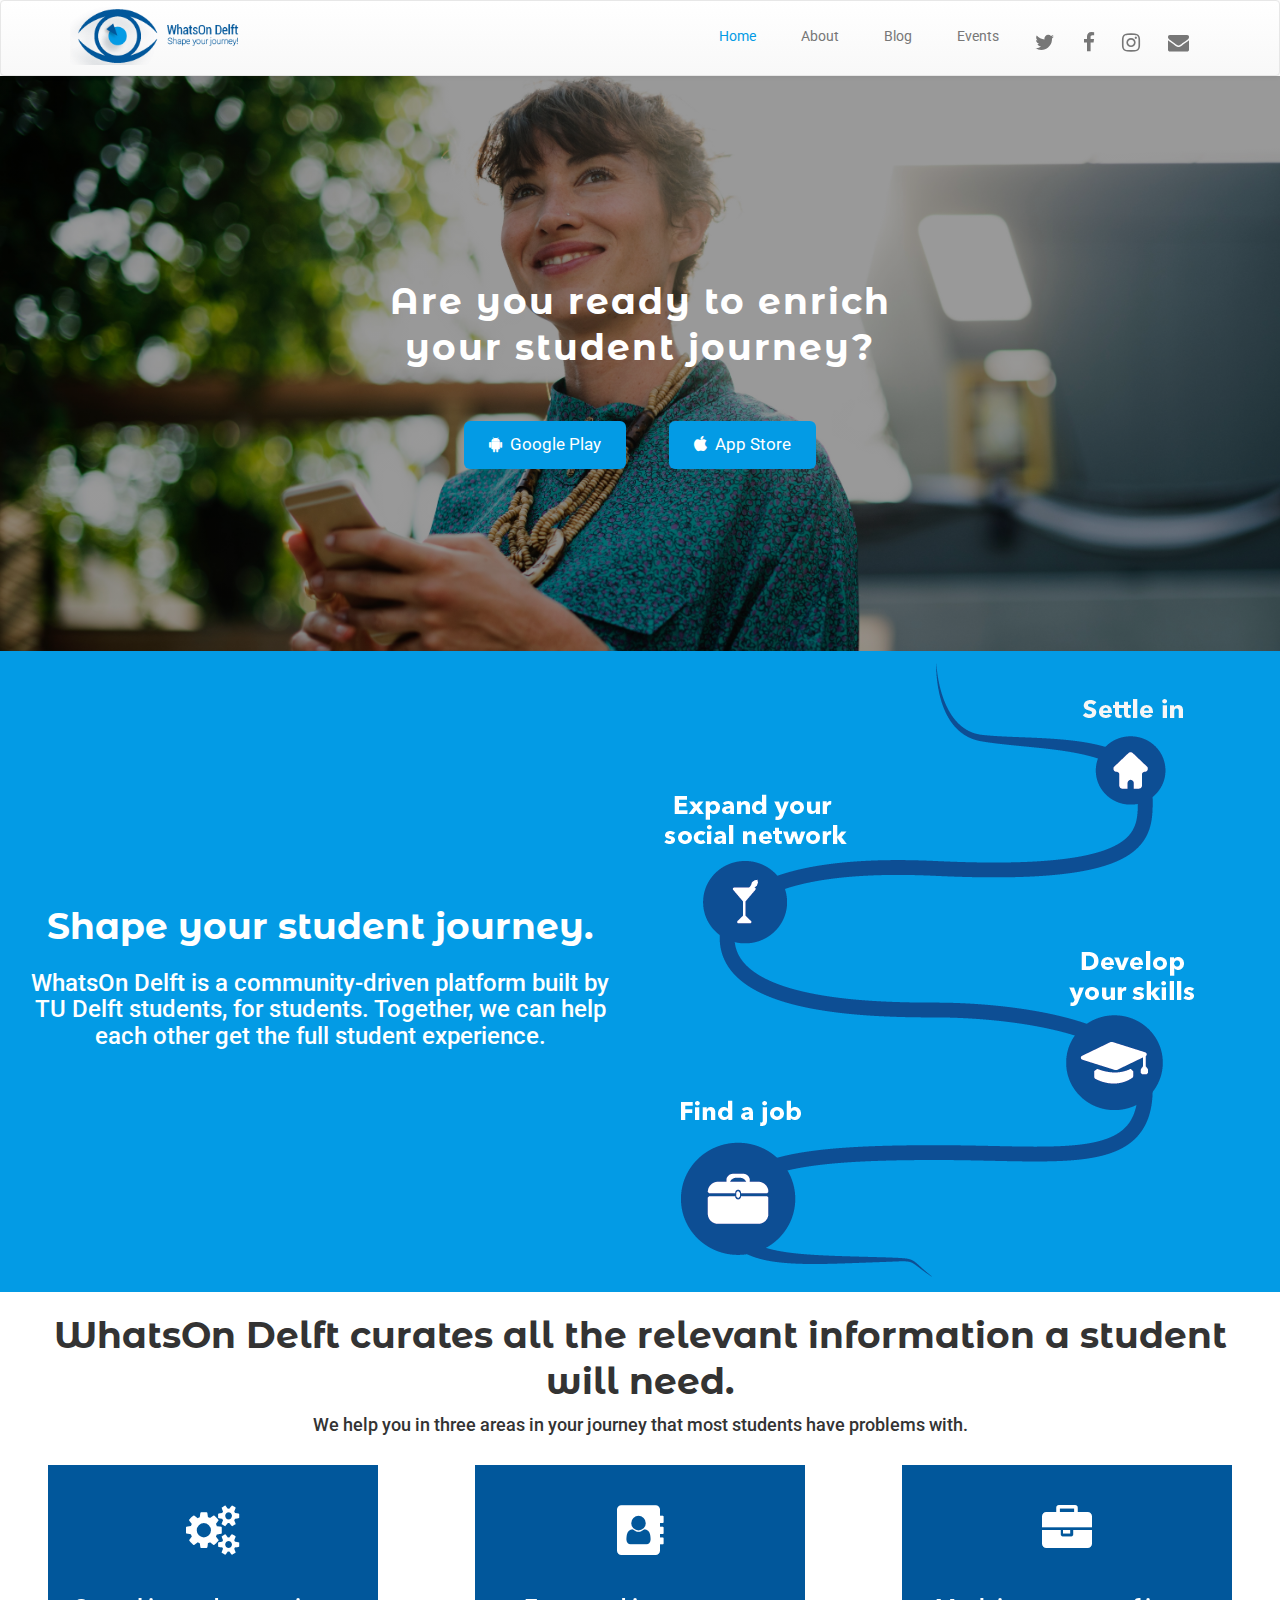
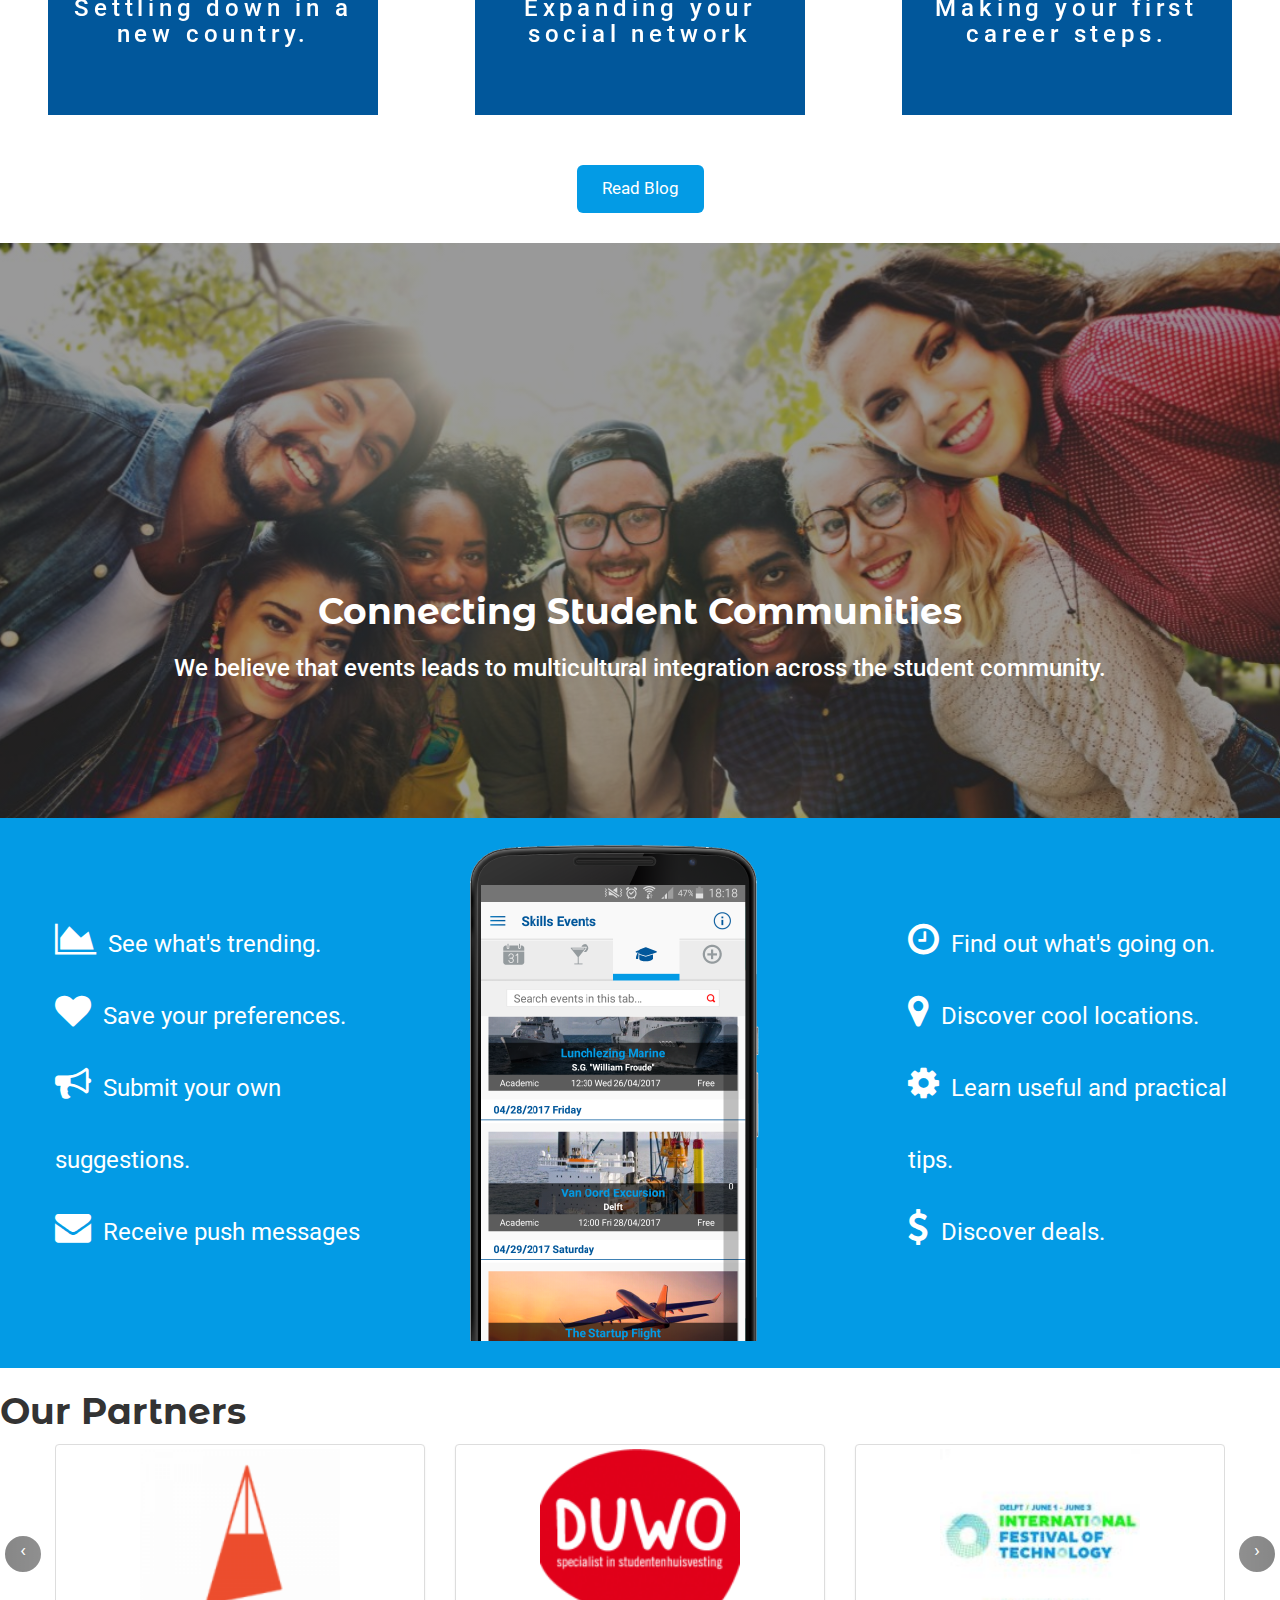
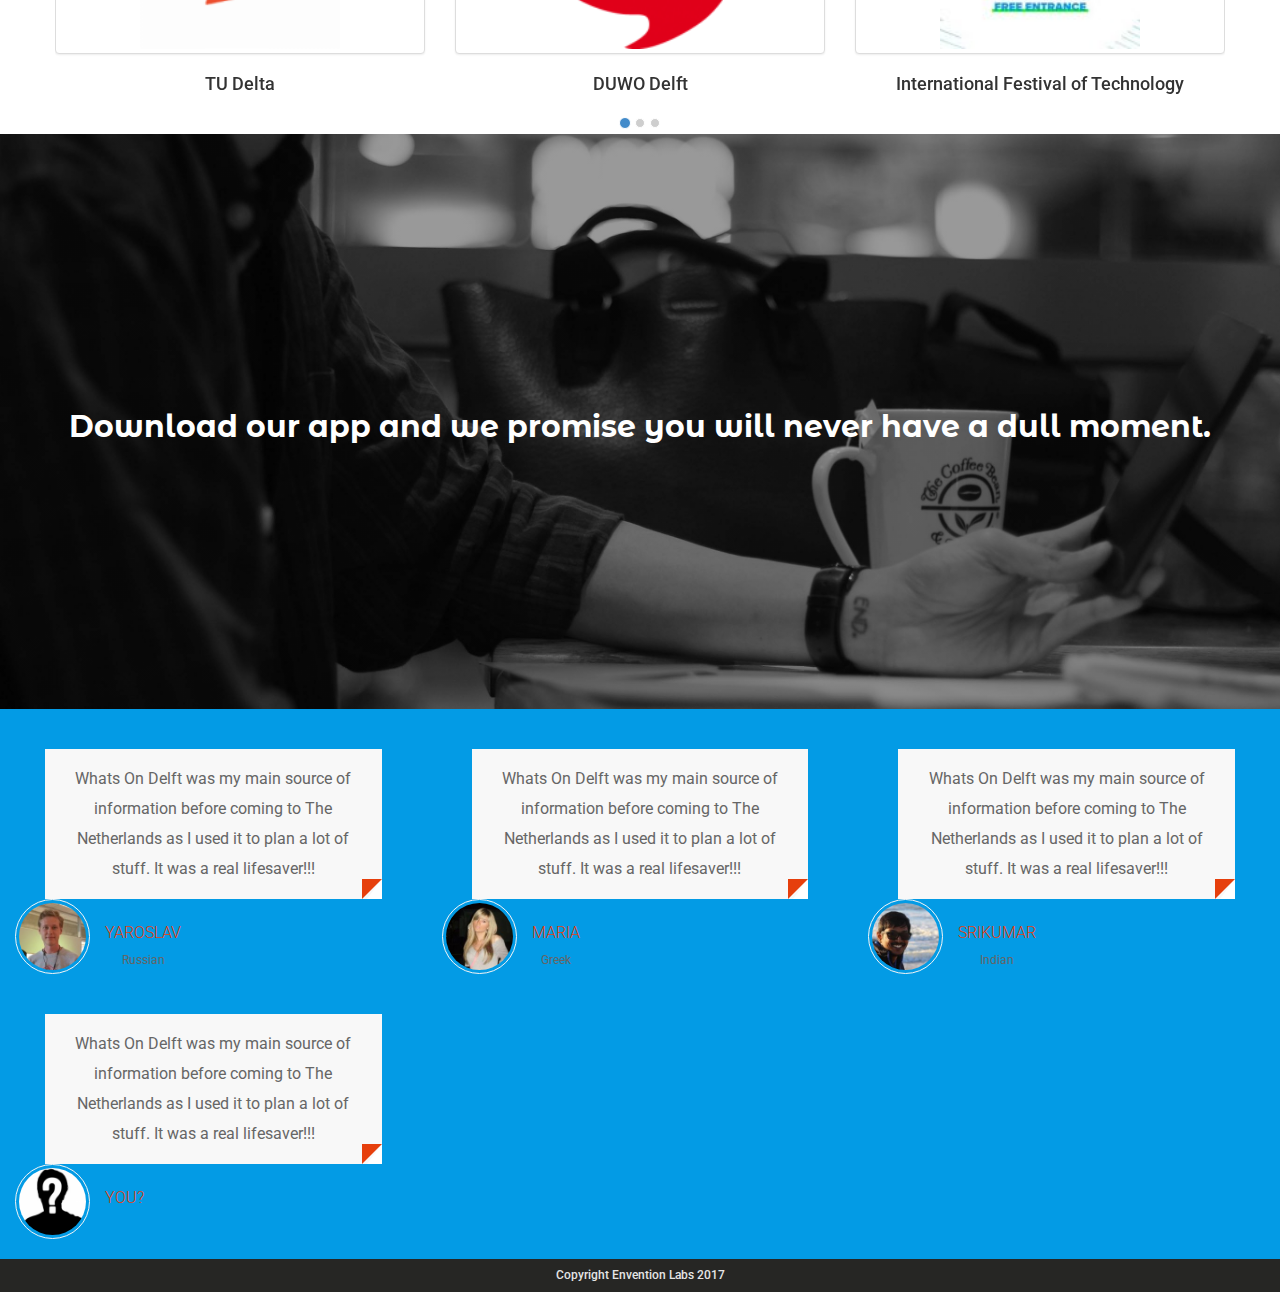
<file: index.html>
<!DOCTYPE html>
<html lang="en">
  <head>
    <meta charset="utf-8">
    <meta http-equiv="X-UA-Compatible" content="IE=edge">
    <meta name="viewport" content="width=device-width, initial-scale=1">
    <!-- The above 3 meta tags *must* come first in the head; any other head content must come *after* these tags -->
    <meta name="description" content="">
    <meta name="author" content="">
    <link rel="icon" href="favicon.ico">

    <title>Home-Whats-on</title>

    <!-- Bootstrap core CSS -->
    <link href="css/bootstrap.css" rel="stylesheet">
    <!-- Bootstrap theme -->
    <link href="css/bootstrap-theme.css" rel="stylesheet">
    <!-- IE10 viewport hack for Surface/desktop Windows 8 bug -->
    <link href="css/ie10-viewport-bug-workaround.css" rel="stylesheet">

    <!-- Custom styles for this template -->
    <link href="css/whatson.css" rel="stylesheet">
    <link rel="stylesheet" href="font-awesome/css/font-awesome.min.css">

    <!-- fonts  -->
    <link href="https://fonts.googleapis.com/css?family=Montserrat+Alternates" rel="stylesheet">
    <link href="https://fonts.googleapis.com/css?family=Roboto" rel="stylesheet">




    <!-- HTML5 shim and Respond.js for IE8 support of HTML5 elements and media queries -->
    <!--[if lt IE 9]>
      <script src="https://oss.maxcdn.com/html5shiv/3.7.3/html5shiv.min.js"></script>
      <script src="https://oss.maxcdn.com/respond/1.4.2/respond.min.js"></script>
    <![endif]-->
  </head>

  <body>

    <!-- Fixed navbar -->
    <nav class="navbar navbar-default navbar-top">
      <div class="container">
        <div class="navbar-header">
          <button type="button" class="navbar-toggle collapsed" data-toggle="collapse" data-target="#navbar" aria-expanded="false" aria-controls="navbar">
            <span class="sr-only">Toggle navigation</span>
            <span class="icon-bar"></span>
            <span class="icon-bar"></span>
            <span class="icon-bar"></span>
          </button>
          <a href="http://www.whats-on.nl"><img style="max-width:175px; margin-top: 5px;" src="img/whatslogo.png"></a>
        </div>
        <div id="navbar" class="navbar-collapse collapse">
          <ul class="nav navbar-nav navbar-right">
            <li class="active"><a href="index.html">Home</a></li>
            <li><a href="about.html">About</a></li>
            <li><a href="blog.html">Blog</a></li>
            <li><a href="events.php">Events</a></li>

            <li class="social"><a href="https://www.twitter.com/WhatsOnDelft"><i class="fa fa-twitter"></i></a></li>
            <li class="social"><a href="https://www.facebook.com/WhatsOnDelft"><i class="fa fa-facebook"></i></a></li>
            <li class="social"><a href="https://www.instagram.com/WhatsOnDelft"><i class="fa fa-instagram"></i></a></li>
            <li class="social"><a href="mailto:team@whats-on.nl?Subject=HomepageQuery" target="_top"><i class="fa fa-envelope"></i></a></li>


          </ul>

        </div><!--/.nav-collapse -->
      </div>
    </nav>

    <div class="container-fluid theme-showcase" role="main">


      <div class="row vertical-center bg-overlay-main text-center">
        <div>
          <h1 style="letter-spacing: 2px;">Are you ready to enrich</br> your student journey?</h1><br><br>
          <a class="flat-butt flat-primary-butt" href="https://play.google.com/store/apps/details?id=com.app.p2979EF&hl=en"><i class="fa fa-android" aria-hidden="true"></i>&nbsp Google Play</a>
          <a class="flat-butt flat-primary-butt" href="https://itunes.apple.com/au/app/whats-on!-delft/id1174328798?mt=8"><i class="fa fa-apple" aria-hidden="true"></i>&nbsp App Store</a>
        </div>
      </div>

      <div class="row vertical-center bg-overlay-blue text-center">
        <div class="col-md-6 vcenter ">
          <h1>Shape your student journey.</h1>
          <h3>WhatsOn Delft is a community-driven platform built by TU Delft students, for students. Together, we can help each other get the full student experience.</h3>
        </div>
        <div class="col-md-6">
          <img class="img-responsive" src="img/path.png">
        </div>
      </div>



      <div class="row vertical-center text-center">
        <div class="col-md-12">
          <h1>WhatsOn Delft curates all the relevant information a student will need.</h1>
          <h4>We help you in three areas in your journey that most students have problems with.</h4>
        </div>
      </div><br>


        <!-- Flipping Boxes -->
      <div class="row vertical-center text-center">
          <div class="col-md-4 text-center">
            <div class="flip">
              <div class="card">
                <div class="face front">
                  <div class="inner text-center">
                    <br><br>
                    <i class="fa fa-cogs" aria-hidden="true"></i>
                    <br><br>
                  </div>
                  <div class="inner text-center">
                    <h3>Settling down in a new country.</h3>
                  </div>
                </div>
                <div class="face back">
                  <div class="inner text-center">
                    <br>
                    <i class="fa fa-star" aria-hidden="true"></i>
                    <br>
                    <br>
                    <p>Be well informed before moving in, and settle down like a local! Read through our tips and information sections to know about the city of Delft.</p>
                  </div>
                </div>
              </div>
            </div>
          </div>
          <div class="col-md-4 text-center">
            <div class="flip">
              <div class="card">
                <div class="face front">
                  <div class="inner">
                    <br><br>
                    <i class="fa fa-address-book" aria-hidden="true"></i>
                    <br><br>
                  </div>
                  <div class="inner">
                    <h3>Expanding your social network</h3>
                  </div>
                </div>
                <div class="face back">
                  <div class="inner text-center">
                    <br>
                    <i class="fa fa-star" aria-hidden="true"></i>
                    <br>
                    <br>
                    <p>Socialize and make new connections! We show you an overview of social and cultural events happening in Delft.</p>
                  </div>
                </div>
              </div>
            </div>
          </div>
          <div class="col-md-4">
            <div class="flip">
              <div class="card">
                <div class="face front">
                  <div class="inner">
                    <br><br>
                    <i class="fa fa-briefcase" aria-hidden="true"></i>
                    <br><br>
                  </div>
                  <div class="inner">
                    <h3>Making your first career steps.</h3>
                  </div>
                </div>
                <div class="face back">
                  <div class="inner text-center">
                    <br>
                    <i class="fa fa-star" aria-hidden="true"></i>
                    <br>
                    <br>
                    <p>Learn skills that count! We make it easier for you to find an internship or thesis project by showing you workshops and career events.</p>
                  </div>
                </div>
              </div>
            </div>
          </div>
      </div>
<br>


      <div class="row vertical-center text-center">
        <div class="col-md-12" style="margin: 30px 0;">

          <a href="blog.html" class="flat-butt flat-primary-butt">Read Blog</a>

        </div>
      </div>



      <div class="row vertical-center bg-overlay-student text-center">
        <div>
          <h1>Connecting Student Communities</h1>
          <h3>We believe that events leads to multicultural integration across the student community.</h3>
        </div>
      </div>


      <div class="row vertical-center bg-overlay-blue text-center">
        <div class="col-md-4">
          <ul class="features">
            <li class="list-item"><i class="fa fa-area-chart" aria-hidden="true"></i>&nbsp See what's trending.</li>
            <li class="list-item"><i class="fa fa-heart" aria-hidden="true"></i>&nbsp Save your preferences.</li>
            <li class="list-item"><i class="fa fa-bullhorn" aria-hidden="true"></i>&nbsp Submit your own suggestions.</li>
            <li class="list-item"><i class="fa fa-envelope" aria-hidden="true"></i>&nbsp Receive push messages</li>
          </ul>
        </div>
        <div class="col-md-4">
          <img class="img-responsive" src="img/mobile.png">
        </div>
        <div class="col-md-4">
          <ul class="features">
            <li class="list-item"><i class="fa fa-clock-o" aria-hidden="true"></i>&nbsp Find out what's going on.</li>
            <li class="list-item"><i class="fa fa-map-marker" aria-hidden="true"></i>&nbsp Discover cool locations.</li>
            <li class="list-item"><i class="fa fa-cog" aria-hidden="true"></i>&nbsp Learn useful and practical tips.</li>
            <li class="list-item"><i class="fa fa-usd" aria-hidden="true"></i>&nbsp Discover deals.</li>
          </ul>
        </div>
      </div>







      <div class="row">
        <h1>Our Partners</h1>
        <div class="col-md-12">
          <div id="Carousel" class="carousel slide">

            <ol class="carousel-indicators">
              <li data-target="#Carousel" data-slide-to="0" class="active"></li>
              <li data-target="#Carousel" data-slide-to="1"></li>
              <li data-target="#Carousel" data-slide-to="2"></li>
            </ol>

            <!-- Carousel items -->
            <div class="carousel-inner">

              <div class="item active">
                <div class="row">
                  <div class="col-md-4 text-center partner"><a href="#" class="thumbnail"><img src="img/partner1.png" alt="Image" style="max-width:100%;"></a><h4>TU Delta</h4></div>
                  <div class="col-md-4 text-center partner"><a href="#" class="thumbnail"><img src="img/partner2.png" alt="Image" style="max-width:100%;"></a><h4>DUWO Delft</h4></div>
                  <div class="col-md-4 text-center partner"><a href="#" class="thumbnail"><img src="img/partner3.jpg" alt="Image" style="max-width:100%;"></a><h4>International Festival of Technology</h4></div>
                </div><!--.row-->
              </div><!--.item-->

              <div class="item">
                <div class="row">
                  <div class="col-md-4 text-center partner"><a href="#" class="thumbnail"><img src="img/partner4.png" alt="Image" style="max-width:100%;"></a><h4></h4></div>
                  <div class="col-md-4 text-center partner"><a href="#" class="thumbnail"><img src="img/partner5.jpg" alt="Image" style="max-width:100%;"></a><h4>TU Delft</h4></div>
                  <div class="col-md-4 text-center partner"><a href="#" class="thumbnail"><img src="img/partner6.jpg" alt="Image" style="max-width:100%;"></a><h4>SODEXO Delft</h4></div>
                </div><!--.row-->
              </div><!--.item-->

              <div class="item">
                <div class="row">
                  <div class="col-md-4 text-center partner"><a href="#" class="thumbnail"><img src="img/partner7.jpg" alt="Image" style="max-width:100%;"></a><h4>STud Fonds</h4></div>
                  <div class="col-md-4 text-center partner"><a href="#" class="thumbnail"><img src="img/partner1.png" alt="Image" style="max-width:100%;"></a><h4>TU Delta</h4></div>
                  <div class="col-md-4 text-center partner"><a href="#" class="thumbnail"><img src="img/partner1.png" alt="Image" style="max-width:100%;"></a><h4>TU Delta</h4></div>
                </div><!--.row-->
              </div><!--.item-->

            </div><!--.carousel-inner-->
            <a data-slide="prev" href="#Carousel" class="left carousel-control">‹</a>
            <a data-slide="next" href="#Carousel" class="right carousel-control">›</a>
          </div><!--.Carousel-->

        </div>
      </div>














      <div class="row vertical-center bg-overlay-download text-center">
        <div>
          <h2>Download our app and we promise you will never have a dull moment.</h2>
        </div>
      </div>


      <div class="row bg-overlay-blue text-center">
        <div class="col-md-4">
          <div class="testimonials">
            <div class="active item">
              <blockquote><p>Whats On Delft was my main source of information before coming to The Netherlands as I used it to plan a lot of stuff. It was a real lifesaver!!!</p></blockquote>
              <div class="carousel-info">
                <img alt="" src="img/r1.jpg" class="pull-left">
                <div class="pull-left">
                  <span class="testimonials-name">YAROSLAV</span>
                  <span class="testimonials-post">Russian</span>
                </div>
              </div>
            </div>
          </div>
        </div>

        <div class="col-md-4">
          <div class="testimonials">
            <div class="active item">
              <blockquote><p>Whats On Delft was my main source of information before coming to The Netherlands as I used it to plan a lot of stuff. It was a real lifesaver!!!</p></blockquote>
              <div class="carousel-info">
                <img alt="" src="img/r2.jpg" class="pull-left">
                <div class="pull-left">
                  <span class="testimonials-name">MARIA</span>
                  <span class="testimonials-post">Greek</span>
                </div>
              </div>
            </div>
          </div>
        </div>


        <div class="col-md-4">
          <div class="testimonials">
            <div class="active item">
              <blockquote><p>Whats On Delft was my main source of information before coming to The Netherlands as I used it to plan a lot of stuff. It was a real lifesaver!!!</p></blockquote>
              <div class="carousel-info">
                <img alt="" src="img/r3.jpg" class="pull-left">
                <div class="pull-left">
                  <span class="testimonials-name">SRIKUMAR</span>
                  <span class="testimonials-post">Indian</span>
                </div>
              </div>
            </div>
          </div>
        </div>


        <div class="col-md-4">
          <div class="testimonials">
            <div class="active item">
              <blockquote><p>Whats On Delft was my main source of information before coming to The Netherlands as I used it to plan a lot of stuff. It was a real lifesaver!!!</p></blockquote>
              <div class="carousel-info">
                <img alt="" src="img/r4.png" class="pull-left">
                <div class="pull-left">
                  <span class="testimonials-name">YOU?</span>
                  <span class="testimonials-post"></span>
                </div>
              </div>
            </div>
          </div>
        </div>









        </div>
      </div>



      <div style="background-color: #262624" class="row footer text-center">

          <h6 style="color: #e5e5e5;">Copyright Envention Labs 2017</h6>

      </div>

















    </div> <!-- /container -->


    <!-- Bootstrap core JavaScript
    ================================================== -->
    <!-- Placed at the end of the document so the pages load faster -->
    <script src="https://ajax.googleapis.com/ajax/libs/jquery/1.12.4/jquery.min.js"></script>
    <script>window.jQuery || document.write('<script src="js/jquery.min.js"><\/script>')</script>
    <script src="js/bootstrap.min.js"></script>
    <script src="js/whatson.js"></script>
    <script src="js/docs.min.js"></script>
    <!-- IE10 viewport hack for Surface/desktop Windows 8 bug -->
    <script src="js/ie10-viewport-bug-workaround.js"></script>
  </body>
</html>
</file>
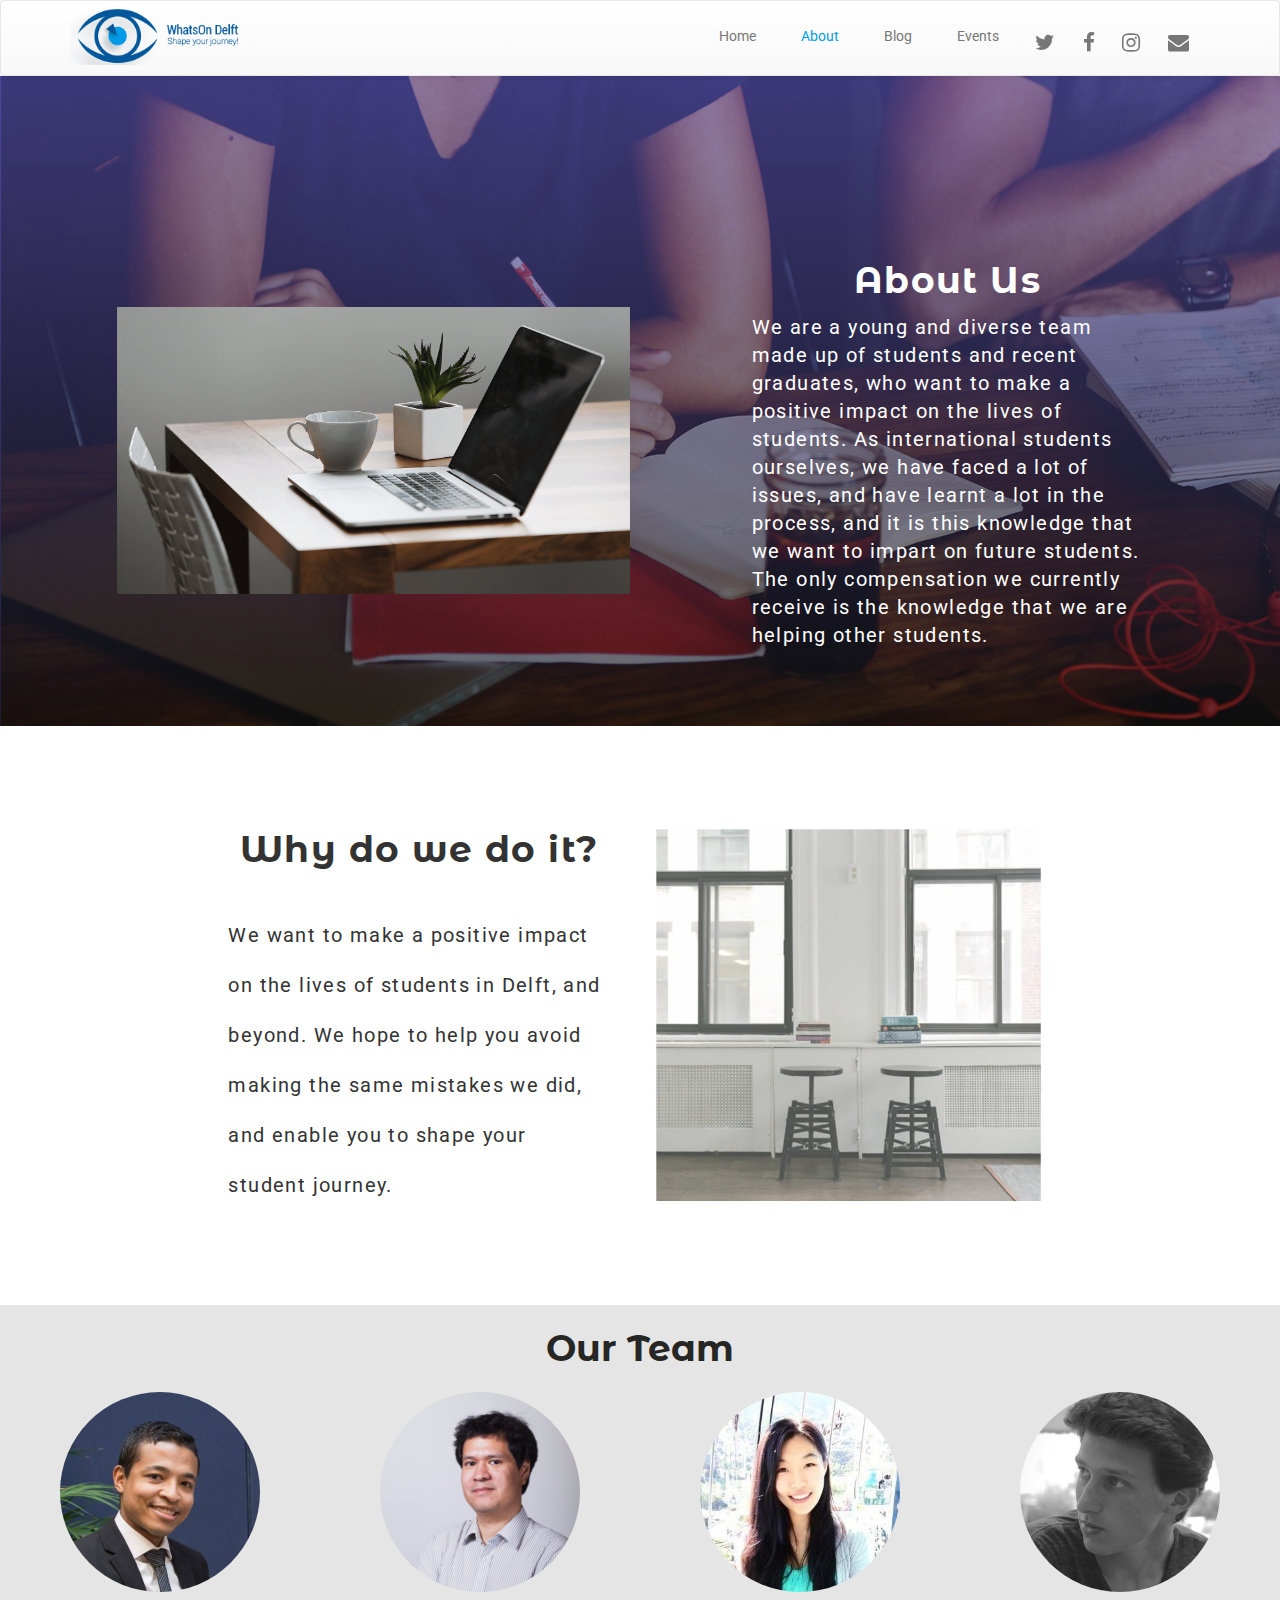
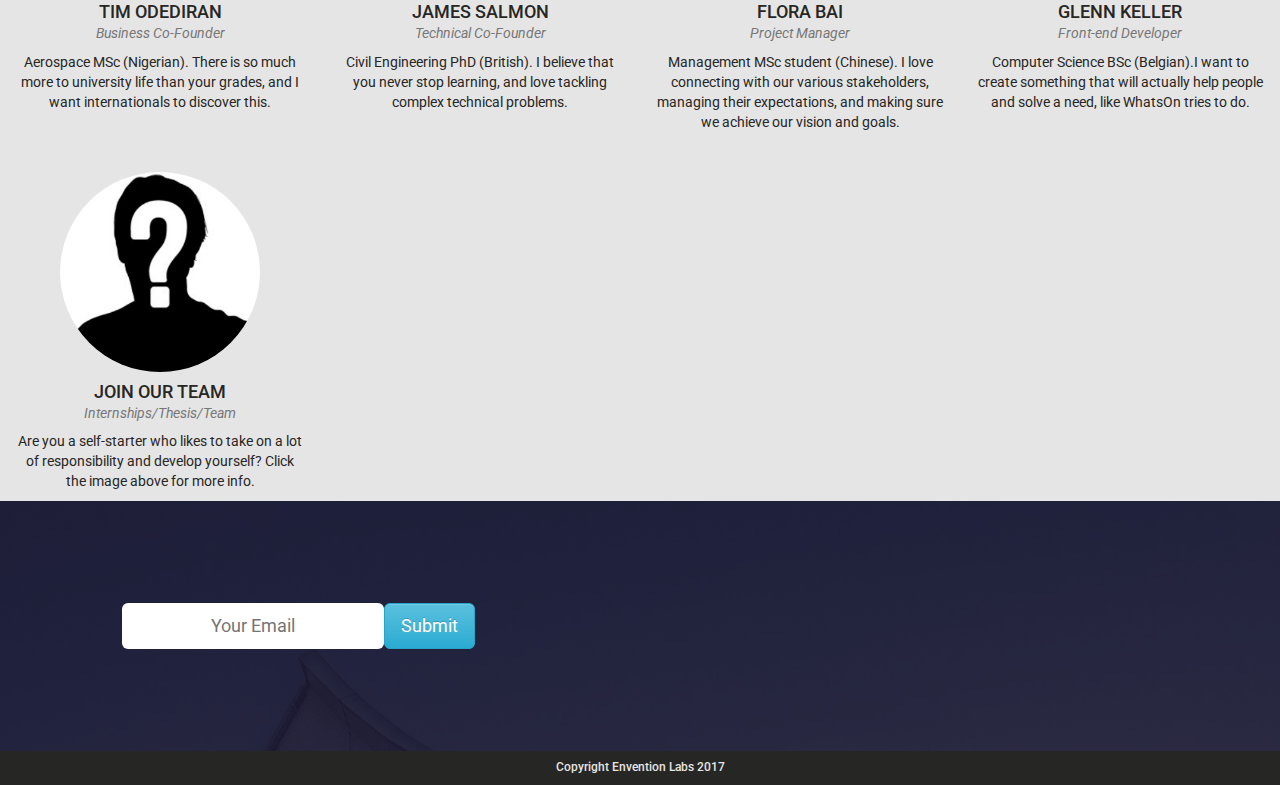
<file: about.html>
<!DOCTYPE html>
<html lang="en">
  <head>
    <meta charset="utf-8">
    <meta http-equiv="X-UA-Compatible" content="IE=edge">
    <meta name="viewport" content="width=device-width, initial-scale=1">
    <!-- The above 3 meta tags *must* come first in the head; any other head content must come *after* these tags -->
    <meta name="description" content="">
    <meta name="author" content="">
    <link rel="icon" href="favicon.ico">

    <title>About-Whats-on</title>

    <!-- Bootstrap core CSS -->
    <link href="css/bootstrap.css" rel="stylesheet">
    <!-- Bootstrap theme -->
    <link href="css/bootstrap-theme.css" rel="stylesheet">
    <!-- IE10 viewport hack for Surface/desktop Windows 8 bug -->
    <link href="css/ie10-viewport-bug-workaround.css" rel="stylesheet">

    <!-- Custom styles for this template -->
    <link href="css/whatson.css" rel="stylesheet">
    <link rel="stylesheet" href="font-awesome/css/font-awesome.min.css">

    <!-- fonts  -->
    <link href="https://fonts.googleapis.com/css?family=Montserrat+Alternates" rel="stylesheet">
    <link href="https://fonts.googleapis.com/css?family=Roboto" rel="stylesheet">


    <!-- HTML5 shim and Respond.js for IE8 support of HTML5 elements and media queries -->
    <!--[if lt IE 9]>
      <script src="https://oss.maxcdn.com/html5shiv/3.7.3/html5shiv.min.js"></script>
      <script src="https://oss.maxcdn.com/respond/1.4.2/respond.min.js"></script>
    <![endif]-->
  </head>

  <body>

    <!-- Fixed navbar -->
    <nav class="navbar navbar-default navbar-top">
      <div class="container">
        <div class="navbar-header">
          <button type="button" class="navbar-toggle collapsed" data-toggle="collapse" data-target="#navbar" aria-expanded="false" aria-controls="navbar">
            <span class="sr-only">Toggle navigation</span>
            <span class="icon-bar"></span>
            <span class="icon-bar"></span>
            <span class="icon-bar"></span>
          </button>
          <a href="#"><img style="max-width:175px; margin-top: 5px;" src="img/whatslogo.png"></a>
        </div>
        <div id="navbar" class="navbar-collapse collapse">
            <ul class="nav navbar-nav navbar-right">
                <li><a href="index.html">Home</a></li>
                <li class="active"><a href="about.html">About</a></li>
                <li><a href="blog.html">Blog</a></li>
                <li><a href="events.php">Events</a></li>

                <li class="social"><a href="https://www.twitter.com/WhatsOnDelft"><i class="fa fa-twitter"></i></a></li>
                <li class="social"><a href="https://www.facebook.com/WhatsOnDelft"><i class="fa fa-facebook"></i></a></li>
                <li class="social"><a href="https://www.instagram.com/WhatsOnDelft"><i class="fa fa-instagram"></i></a></li>
                <li class="social"><a href="mailto:team@whats-on.nl?Subject=HomepageQuery" target="_top"><i class="fa fa-envelope"></i></a></li>


            </ul>
        </div><!--/.nav-collapse -->
      </div>
    </nav>

    <div class="container-fluid theme-showcase" role="main">


      <div class="row vertical-center bg-overlay-study text-center">
          <div class="col-md-1">
          </div>
        <div class="col-md-5 studyimage">
          <img class="img-responsive" src="img/laptop.png">
        </div>
          <div class="col-md-1">
          </div>
        <div class="col-md-4 aboutus">
          <h1 class="about">About Us</h1>
          <p style="font-size:20px; text-align: left;" class="about">We are a young and diverse team made up of students and recent graduates, who want to make a positive impact on the lives of students. As international students ourselves, we have faced a lot of issues, and have learnt a lot in the process, and it is this knowledge that we want to impart on future students. The only compensation we currently receive is the knowledge that we are helping other students.</p>
        </div>
          <div class="col-md-1">
          </div>

      </div>




      <div class="row vertical-center bg-overlay-do text-center">
          <div class="col-md-2">
          </div>
        <div class="col-md-4 aboutus">
          <h1 class="about">Why do we do it?</h1><br>
          <p  style="font-size:20px; text-align: left; line-height:2.5em; " class="do">We want to make a positive impact on the lives of students in Delft, and beyond. We hope to help you avoid making the same mistakes we did, and enable you to shape your student journey.</p>
        </div>

        <div class="col-md-4">
          <img class="img-responsive" src="img/window.jpg">
        </div>
          <div class="col-md-2">
              </div>

      </div>



      <div class="row bg-overlay-team text-center">

        <h1 class="do">Our Team</h1>


        <div class="col-md-3 team text-center">
          <img class="img-responsive img-circle" src="img/1.jpg">
          <h4>TIM ODEDIRAN<br><i><small>Business Co-Founder</small></i></h4>
          <p>Aerospace MSc (Nigerian). There is so much more to university life than your grades, and I want internationals to discover this.</p>
        </div>

        <div class="col-md-3 team text-center">
          <img class="img-responsive img-circle" src="img/2.jpg">
          <h4>JAMES SALMON<br><i><small>Technical Co-Founder</small></i></h4>
          <p>Civil Engineering PhD (British). I believe that you never stop learning, and love tackling complex technical problems.</p>
        </div>

        <div class="col-md-3 team text-center">
          <img class="img-responsive img-circle" src="img/3.jpg">
          <h4>FLORA BAI<br><i><small>Project Manager</small></i></h4>
          <p>Management MSc student (Chinese). I love connecting with our various stakeholders, managing their expectations, and making sure we achieve our vision and goals.</p>
        </div>

        <div class="col-md-3 team text-center">
          <img class="img-responsive img-circle" src="img/4.jpg">
          <h4>GLENN KELLER<br><i><small>Front-end Developer</small></i></h4>
          <p>Computer Science BSc (Belgian).I want to create something that will actually help people and solve a need, like WhatsOn tries to do.</p>
          <br><br>
        </div>


        <div class="col-md-3 team text-center">
          <img class="img-responsive img-circle" src="img/5.png">
          <h4>JOIN OUR TEAM<br><i><small>Internships/Thesis/Team</small></i></h4>
          <p>Are you a self-starter who likes to take on a lot of responsibility and develop yourself? Click the image above for more info.</p>
        </div>

      </div>








      <div class="row vertical-center bg-overlay-subscribe text-center">
        <div class="col-md-10">
          <form action="#">
            <div class="input-group">
              <input class="btn btn-lg" name="email" id="email" type="email" placeholder="Your Email" required>
              <button class="btn btn-info btn-lg" type="submit">Submit</button>
            </div>
          </form>
        </div>

      </div>




      <div style="background-color: #262624" class="row footer text-center">

        <h6 style="color: #e5e5e5;">Copyright Envention Labs 2017</h6>

      </div>










    </div> <!-- /container -->


    <!-- Bootstrap core JavaScript
    ================================================== -->
    <!-- Placed at the end of the document so the pages load faster -->
    <script src="https://ajax.googleapis.com/ajax/libs/jquery/1.12.4/jquery.min.js"></script>
    <script>window.jQuery || document.write('<script src="js/jquery.min.js"><\/script>')</script>
    <script src="js/bootstrap.min.js"></script>
    <script src="js/docs.min.js"></script>
    <!-- IE10 viewport hack for Surface/desktop Windows 8 bug -->
    <script src="js/ie10-viewport-bug-workaround.js"></script>
  </body>
</html>
</file>
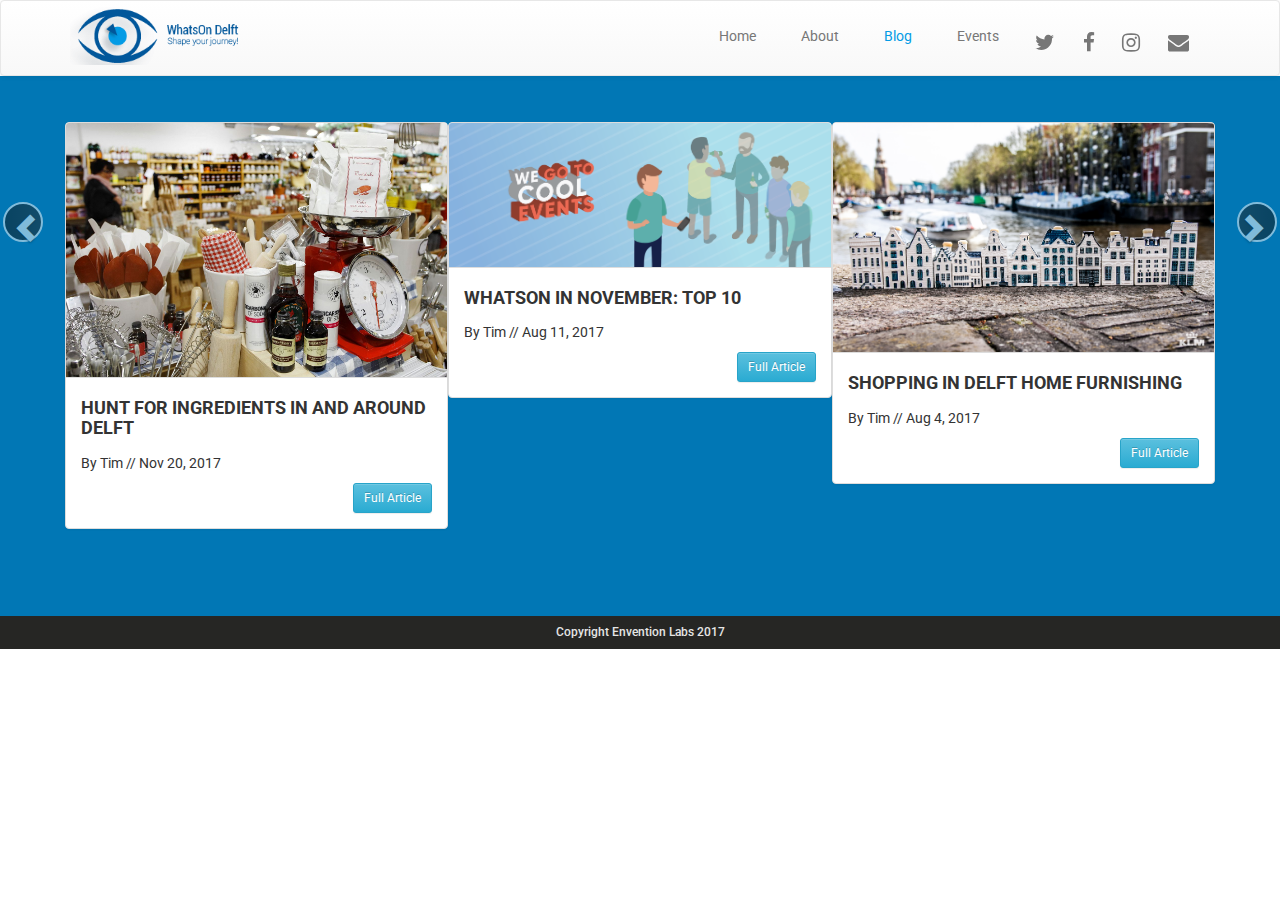
<file: blog.html>
<!DOCTYPE html>
<html lang="en">
  <head>
    <meta charset="utf-8">
    <meta http-equiv="X-UA-Compatible" content="IE=edge">
    <meta name="viewport" content="width=device-width, initial-scale=1">
    <!-- The above 3 meta tags *must* come first in the head; any other head content must come *after* these tags -->
    <meta name="description" content="">
    <meta name="author" content="">
    <link rel="icon" href="favicon.ico">

    <title>Blog-Whats-on</title>

    <!-- Bootstrap core CSS -->
    <link href="css/bootstrap.css" rel="stylesheet">
    <!-- Bootstrap theme -->
    <link href="css/bootstrap-theme.css" rel="stylesheet">
    <!-- IE10 viewport hack for Surface/desktop Windows 8 bug -->
    <link href="css/ie10-viewport-bug-workaround.css" rel="stylesheet">

    <!-- Custom styles for this template -->
    <link href="css/whatson.css" rel="stylesheet">
    <link rel="stylesheet" href="font-awesome/css/font-awesome.min.css">

    <!-- fonts  -->
    <link href="https://fonts.googleapis.com/css?family=Montserrat+Alternates" rel="stylesheet">
    <link href="https://fonts.googleapis.com/css?family=Roboto" rel="stylesheet">




    <!-- HTML5 shim and Respond.js for IE8 support of HTML5 elements and media queries -->
    <!--[if lt IE 9]>
      <script src="https://oss.maxcdn.com/html5shiv/3.7.3/html5shiv.min.js"></script>
      <script src="https://oss.maxcdn.com/respond/1.4.2/respond.min.js"></script>
    <![endif]-->
  </head>

  <body>

    <!-- Fixed navbar -->
    <nav class="navbar navbar-default navbar-top">
      <div class="container">
        <div class="navbar-header">
          <button type="button" class="navbar-toggle collapsed" data-toggle="collapse" data-target="#navbar" aria-expanded="false" aria-controls="navbar">
            <span class="sr-only">Toggle navigation</span>
            <span class="icon-bar"></span>
            <span class="icon-bar"></span>
            <span class="icon-bar"></span>
          </button>
          <a href="#"><img style="max-width:175px; margin-top: 5px;" src="img/whatslogo.png"></a>
        </div>
        <div id="navbar" class="navbar-collapse collapse">
          <ul class="nav navbar-nav navbar-right">
            <li><a href="index.html">Home</a></li>
            <li><a href="about.html">About</a></li>
            <li class="active"><a href="blog.html">Blog</a></li>
            <li><a href="events.php">Events</a></li>

            <li class="social"><a href="https://www.twitter.com/WhatsOnDelft"><i class="fa fa-twitter"></i></a></li>
            <li class="social"><a href="https://www.facebook.com/WhatsOnDelft"><i class="fa fa-facebook"></i></a></li>
            <li class="social"><a href="https://www.instagram.com/WhatsOnDelft"><i class="fa fa-instagram"></i></a></li>
            <li class="social"><a href="mailto:team@whats-on.nl?Subject=HomepageQuery" target="_top"><i class="fa fa-envelope"></i></a></li>


          </ul>

        </div><!--/.nav-collapse -->
      </div>
    </nav>

    <div class="container-fluid theme-showcase" role="main">



      <div class="row blog vertical-center">
        <div class="col-md-12">
          <div class="carousel slide multi-item-carousel" id="theCarousel">
            <div class="carousel-inner">

              <div class="item active">
              <div class="col-md-4 panel panel-default panel-front">

                <div class="panel-heading">

                  <h4 class="panel-title"><a HREF="#"><img class="img-responsive" src="img/blog1.jpg"></a></h4>

                </div>
                <div class="panel-body">

                  <h4>HUNT FOR INGREDIENTS IN AND AROUND DELFT</h4>
                  By Tim // Nov 20, 2017
                  <div class="text-right">
                    <a href="#" class="btn btn-info btn-sm" role="button">Full Article</a>
                  </div>

                </div>


              </div>
              </div>

              <div class="item">
                <div class="col-md-4 panel panel-default panel-front">

                  <div class="panel-heading">

                    <h4 class="panel-title"><a HREF="#"><img class="img-responsive" src="img/blog2.png"></a></h4>

                  </div>

                  <div class="panel-body">

                    <h4>WHATSON IN NOVEMBER: TOP 10</h4>
                    By Tim // Aug 11, 2017
                    <div class="text-right">
                      <a href="#" class="btn btn-info btn-sm" role="button">Full Article</a>
                    </div>

                  </div>
                </div>
              </div>

              <div class="item">
                <div class="col-md-4 panel panel-default panel-front">

                  <div class="panel-heading">

                    <h4 class="panel-title"><a HREF="#"><img class="img-responsive" src="img/blog3.jpg"></a></h4>

                  </div>

                  <div class="panel-body">

                    <h4>SHOPPING IN DELFT HOME FURNISHING</h4>
                    By Tim // Aug 4, 2017
                    <div class="text-right">
                      <a href="#" class="btn btn-info btn-sm" role="button">Full Article</a>
                    </div>

                  </div>
                </div>
              </div>

              <div class="item">
                <div class="col-md-4 panel panel-default panel-front">

                  <div class="panel-heading">

                    <h4 class="panel-title"><a HREF="#"><img class="img-responsive" src="img/blog1.jpg"></a></h4>

                  </div>

                  <div class="panel-body">

                    <h4>SHOPPING IN DELFT HOME FURNISHING</h4>
                    By Tim // Aug 4, 2017
                    <div class="text-right">
                      <a href="#" class="btn btn-info btn-sm" role="button">Full Article</a>
                    </div>

                  </div>
                </div>
              </div>


            </div>
            <a class="left carousel-control" href="#theCarousel" data-slide="prev"><i class="glyphicon glyphicon-chevron-left"></i></a>
            <a class="right carousel-control" href="#theCarousel" data-slide="next"><i class="glyphicon glyphicon-chevron-right"></i></a>
          </div>
        </div>
      </div>
      </div>










      <div style="background-color: #262624" class="row footer text-center">

          <h6 style="color: #e5e5e5;">Copyright Envention Labs 2017</h6>

      </div>

















    </div> <!-- /container -->


    <!-- Bootstrap core JavaScript
    ================================================== -->
    <!-- Placed at the end of the document so the pages load faster -->
    <script src="https://ajax.googleapis.com/ajax/libs/jquery/1.12.4/jquery.min.js"></script>
    <script>window.jQuery || document.write('<script src="js/jquery.min.js"><\/script>')</script>
    <script src="js/bootstrap.min.js"></script>
    <script src="js/whatson.js"></script>
    <script src="js/docs.min.js"></script>
    <!-- IE10 viewport hack for Surface/desktop Windows 8 bug -->
    <script src="js/ie10-viewport-bug-workaround.js"></script>
  </body>
</html>
</file>
<file: css/whatson.css>
/**
 * Created by Kamna on 08-Dec-17.
 */
body {
  /* padding-top: 65px;
  padding-bottom: 30px;*/
  font-family: 'Roboto', sans-serif;
}

h1,h2 {
  font-family: 'Montserrat Alternates', sans-serif;
  font-weight: bold;
  line-height: 1.3em;
}

h3,h4,h5,h6 {
  font-family: 'Roboto', sans-serif;

}

.theme-dropdown .dropdown-menu {
  position: static;
  display: block;
  margin-bottom: 20px;
}

.theme-showcase > p > .btn {
  margin: 5px 0;
}

.theme-showcase .navbar .container {
  width: auto;
}


/* buttons */
.flat-butt {
  display: inline-block;
  margin: 0 20px;
  border-radius: 6px;
  font-family: "Roboto", sans-serif;
  font-size: 16.5px;
  padding: 12px 25px;
  border: 0;
  background: #34495E;
  color: #FFF;
  cursor: pointer;
  outline: 0;
}
.flat-butt:hover {
  background: #005580;
}
.flat-primary-butt {
  background: #039be5;
}
.flat-primary-butt:hover {
  background: #5dade2;
}

a.flat-butt:hover {
  color: #fff;
}

@media (min-width: 768px){
  /* vertical-center */
  .vertical-center {
    display: flex;
    align-items: center;
    justify-content :center;
  }

}

@media only screen and (max-width: 500px) {
  .bg-overlay-main,.bg-overlay-download {
    padding-top: 150px;
  }
}



/* features list */

ul.features li {
  list-style-type: none;
  text-align: left;
  font-size: 24px;
  line-height: 3.0em;
}

ul.features li i {
  font-size: 36px;
}


.bg-overlay-main {
  background: linear-gradient(rgba(0,0,0,.4), rgba(0,0,0,.4)), url("../img/mainbg.jpg");
  background-repeat: no-repeat;
  background-size: cover;
  background-position: top center;
  color: #fff;
  height: 575px;
}

.bg-overlay-student {
  background: linear-gradient(rgba(0,0,0,.4), rgba(0,0,0,.4)), url("../img/students.jpg");
  background-repeat: no-repeat;
  background-size: cover;
  background-position: top center;
  color: #fff;
  height: 575px;
  padding-top: 200px;
}


.bg-overlay-blue {
  background: #039be5 ;
  background-repeat: no-repeat;
  background-size: cover;
  background-position: top center;
  color: #fff;
  min-height: 550px;
  vertical-align: middle;
}

.bg-overlay-download {
  background: linear-gradient(rgba(0,0,0,.4), rgba(0,0,0,.4)), url("../img/download.jpg");
  background-repeat: no-repeat;
  background-size: cover;
  background-position: top center;
  color: #fff;
  height: 575px;
}



.navbar-default .navbar-nav > .active{
  color: #039be5 ;
}
.navbar-default .navbar-nav > .active > a,
.navbar-default .navbar-nav > .active > a:hover,
.navbar-default .navbar-nav > .active > a:focus {
  color: #039be5 ;
}

.navbar {
  margin-bottom:0;
  min-height: 70px;
}

.navbar-collapse {
  padding-top: 10px;
}

.navbar-default .navbar-nav > .active > a {
  background-image: none !important;
  box-shadow: none !important;
}


.nav > li {
  margin-right: 15px;
}


.square-box {
  background-color: #0000ff;
  width: 30%;
  height: 250px;
  margin: 1%;
  padding: 20px;
}




/* carousel */
.carousel {
  margin-bottom: 0;
  padding: 0 40px 30px 40px;
}
/* The controlsy */
.carousel-control {
  left: -12px;
  height: 40px;
  width: 40px;
  background: none repeat scroll 0 0 #222222;
  border: 2px solid #FFFFFF;
  border-radius: 23px 23px 23px 23px;
  margin-top: 90px;
}
.carousel-control.right {
  right: -12px;
}
/* The indicators */
.carousel-indicators {
  right: 50%;
  top: auto;
  bottom: -10px;
  margin-right: -19px;
}
/* The colour of the indicators */
.carousel-indicators li {
  background: #cecece;
}
.carousel-indicators .active {
  background: #428bca;
}




.partner img{
  height:200px;
  width:200px;
}








/* social buttons css */


.social {
  text-align: center;
  font-size: 1.5em;
  color: #555;
  overflow: hidden;

}
.social a {
  color: inherit;
  text-decoration: none;
  padding-left :0px !important;
  padding-right :0px !important;
}
.social i {
  margin: .3em;
  cursor: pointer;
  transition: color 300ms ease;
  transform: translateZ(0);
}
.social i:hover {
  margin-top: -1px;
}
.social i#twitter:hover {
  color: #77DDF6;
}
.social i#github:hover {
  color: black;
}
.social i#linkedin:hover {
  color: #0177B5;
}
.social i#code:hover {
  color: #29A329;
}
.social i#stack:hover {
  color: #ED780E;
}
.social i#plus:hover {
  color: #D43402;
}
.social i#mail:hover {
  color: #F7B401;
}


/* flipping boxes */
.flip {
  -webkit-perspective: 800;
          perspective: 800;
        position: relative;
        text-align: center;
}
.flip .card.flipped {
  -webkit-transform: rotatey(-180deg);
          transform: rotatey(-180deg);
}
.flip .card {
    width: 330px;
    height: 250px;
    -webkit-transform-style: preserve-3d;
    -webkit-transition: 0.5s;
    transform-style: preserve-3d;
    transition: 0.5s;
    background-color: #01579b;
    margin : auto;

}
.flip .card .face {
  -webkit-backface-visibility: hidden ;
    backface-visibility: hidden ;
    background-color: #01579b;
   z-index: 2;
}
.flip .card .front {
   position: absolute;
   width: 330px;
   z-index: 1;
  background-color: #01579b;
  vertical-align: middle;
}
.flip .card .img {
   position: relaitve;
   width: 330px;
   height: 250px;
   z-index: 1;
   border: 2px solid #000;
}
.flip .card .back {
  padding-top: 10%;
  -webkit-transform: rotatey(-180deg);
          transform: rotatey(-180deg);
}
  .inner{
    margin:0px !important;
  }


  .inner i{
    font-size: 50px;
    color: #fff;
  }

  .inner p {
    color:#fff;
    font-size: 14px;
    letter-spacing: 0.2em;
  }

.inner h3 {
  color:#fff;
  letter-spacing: 0.2em;
}

i.fa-star {
  color: greenyellow;
}











/* new page about */

.bg-overlay-study {
  background: linear-gradient(rgba(80,73,180,.6), rgba(0,0,0,.6)), url("../img/studycover.jpg");
  background-repeat: no-repeat;
  background-size: cover;
  background-position: top center;
  color: #fff;
  height: 650px;
  padding-top: 100px;
}


.studyimage {
  padding: 10px;
}

.aboutus {
  padding: 0px 30px 5px 5px;
  line-height: 2.0em;
  letter-spacing: 0.1em;
}

.bg-overlay-do {
  margin: 80px 0;
}


.bg-overlay-team {
  background: #e5e5e5 ;
  background-repeat: no-repeat;
  background-size: cover;
  background-position: top center;
  color: #262624;
  min-height: 650px;
}

.bg-overlay-subscribe {
  background: linear-gradient(rgba(0,0,0,.6), rgba(0,0,0,.6)), url("../img/study-footer.jpg");
  background-repeat: no-repeat;
  background-size: cover;
  background-position: top center;
  color: #262624;
  min-height: 250px;
}


.team img {
  height: 200px;
  width: 200px;
  margin: 10px auto;
}




/* Testimonials */
.testimonials blockquote {
  background: #f8f8f8 none repeat scroll 0 0;
  border: medium none;
  color: #666;
  display: block;
  font-size: 16px;
  line-height: 30px;
  padding: 15px;
  position: relative;
  margin: 40px 30px 0 30px;
}
.testimonials blockquote::before {
  width: 0;
  height: 0;
  right: 0;
  bottom: 0;
  content: " ";
  display: block;
  position: absolute;
  border-bottom: 20px solid #fff;
  border-right: 0 solid transparent;
  border-left: 15px solid transparent;
  border-left-style: inset; /*FF fixes*/
  border-bottom-style: inset; /*FF fixes*/
}
.testimonials blockquote::after {
  width: 0;
  height: 0;
  right: 0;
  bottom: 0;
  content: " ";
  display: block;
  position: absolute;
  border-style: solid;
  border-width: 20px 20px 0 0;
  border-color: #e63f0c transparent transparent transparent;
}
.testimonials .carousel-info img {
  border: 1px solid #f5f5f5;
  border-radius: 150px !important;
  height: 75px;
  padding: 3px;
  width: 75px;
}
.testimonials .carousel-info {
  overflow: hidden;
}
.testimonials .carousel-info img {
  margin-right: 15px;
}
.testimonials .carousel-info span {
  display: block;
}
.testimonials span.testimonials-name {
  color: #e6400c;
  font-size: 16px;
  font-weight: 300;
  margin: 23px 0 7px;
}
.testimonials span.testimonials-post {
  color: #656565;
  font-size: 12px;
}




/* Carousel blog */
.multi-item-carousel .carousel-inner > .item {
  -webkit-transition: 500ms ease-in-out left;
  transition: 500ms ease-in-out left;
}
.multi-item-carousel .carousel-inner .active.left {
  left: -30%;
}
.multi-item-carousel .carousel-inner .active.right {
  left: 30%;
}
.multi-item-carousel .carousel-inner .next {
  left: 30%;
}
.multi-item-carousel .carousel-inner .prev {
  left: -30%;
}
@media all and (transform-3d), (-webkit-transform-3d) {
  .multi-item-carousel .carousel-inner > .item {
    -webkit-transition: 500ms ease-in-out left;
    transition: 500ms ease-in-out left;
    -webkit-transition: 500ms ease-in-out all;
    transition: 500ms ease-in-out all;
    -webkit-backface-visibility: visible;
    backface-visibility: visible;
    -webkit-transform: none!important;
    transform: none!important;
  }
}
.multi-item-carousel .carouse-control.left,
.multi-item-carousel .carouse-control.right {
  background-image: none;
}


.blog {
  min-height: 540px;
  background-color: #0177B5;
}

.blog .carousel .carousel-inner .item{
  padding:10px;
}

/* blog panels */

.panel {
  padding-left: 0;
  padding-right: 0;
}

.panel-front .panel-heading .panel-title img {
  border-radius:3px 3px 0px 0px;
  width:100%;

}

.panel-front .panel-heading {
  padding: 0px;
}

.panel-front .panel-heading h4 {
  line-height: 0;
}

.panel-front .panel-body h4 {
  font-weight: bold;
  margin-top: 5px;
  margin-bottom: 15px;
}

.text-right {
  margin-top: 10px;
}





/*events page */
.eventlist {
 background-color: #0177B5;
  color: #fff;
  margin: 30px;
  height: 100px;
  letter-spacing: 0.6em;
}
.eventlist a{
 color: #fff;
}
.eventlist a:hover {
  text-decoration: none;
}


.event img{
  height: 150px;
  width: 100%;
  object-fit: cover;
}

.event {
  margin: 20px 0;
}

.eventthumbs {
  margin: 20px 0;

}


.backevent {
  background: linear-gradient(rgba(0,0,0,.4), rgba(0,0,0,.4)), url("../img/mainbg.jpg");
  color: #fff;
  margin: 20px 0;
  height: 60px;
  letter-spacing: 0.6em;
}
.backevent a{
  color: #fff;
}
.backevent a:hover {
  text-decoration: none;
}

.detailevent {
  background: linear-gradient(rgba(0,0,0,.3), rgba(0,0,0,.3)), url("../img/study-footer.jpg");
  color: #fff;
  margin: 20px 0;
  height: 60px;
  letter-spacing: 0.6em;
}
.detailevent a{
  color: #fff;
}
.detailevent a:hover {
  text-decoration: none;
}

.eventdetailimage img{
  height: 80%;
  width: 80%;
}

.eventdetail {
  margin:20px;
}
</file>
<file: css/ie10-viewport-bug-workaround.css>
/*!
 * IE10 viewport hack for Surface/desktop Windows 8 bug
 * Copyright 2014-2015 Twitter, Inc.
 * Licensed under MIT (https://github.com/twbs/bootstrap/blob/master/LICENSE)
 */

/*
 * See the Getting Started docs for more information:
 * http://getbootstrap.com/getting-started/#support-ie10-width
 */
@-ms-viewport     { width: device-width; }
@-o-viewport      { width: device-width; }
@viewport         { width: device-width; }
</file>
